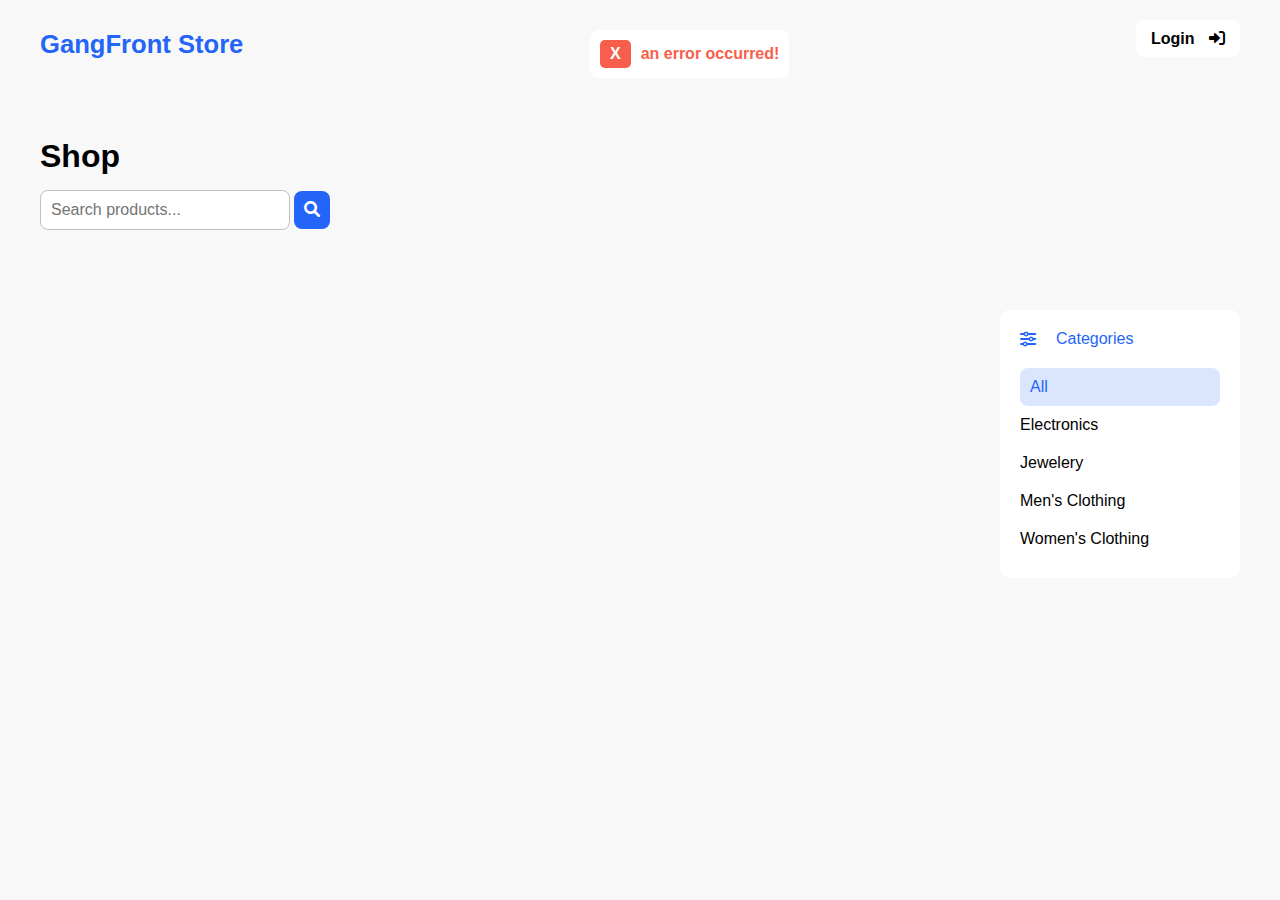
<file: index.html>
<!DOCTYPE html>
<html lang="en">
  <head>
    <meta charset="UTF-8" />
    <meta name="viewport" content="width=device-width, initial-scale=1.0" />
    <title>GangFront Store</title>
    <link
      rel="stylesheet"
      href="https://cdnjs.cloudflare.com/ajax/libs/font-awesome/6.0.0/css/all.min.css"
    />
    <link rel="stylesheet" href="./css/global.css" />
    <link rel="stylesheet" href="./css/index.css" />
  </head>
  <body>
    <header>
      <h3>GangFront Store</h3>
      <div id="modal">
        <span>X</span>
        <p></p>
      </div>
      <div>
        <a href="auth.html" id="login">
          Login
          <i class="fa-solid fa-right-to-bracket"></i>
        </a>
        <a href="dashboard.html" id="dashboard">
          Dashboard
          <i class="fa-solid fa-house"></i>
        </a>
      </div>
    </header>
    <div id="search">
      <h1>Shop</h1>
      <input type="text" placeholder="Search products..." />
      <button><i class="fa-solid fa-magnifying-glass"></i></button>
    </div>
    <div id="container">
      <div id="products"><span id="loader"></span></div>
      <div id="filter">
        <div>
          <i class="fa-solid fa-sliders"></i>
          <p>Categories</p>
        </div>
        <ul>
          <li class="selected">All</li>
          <li>Electronics</li>
          <li>Jewelery</li>
          <li>Men's Clothing</li>
          <li>Women's Clothing</li>
        </ul>
      </div>
    </div>
    <script type="module" src="./index.js"></script>
  </body>
</html>
</file>
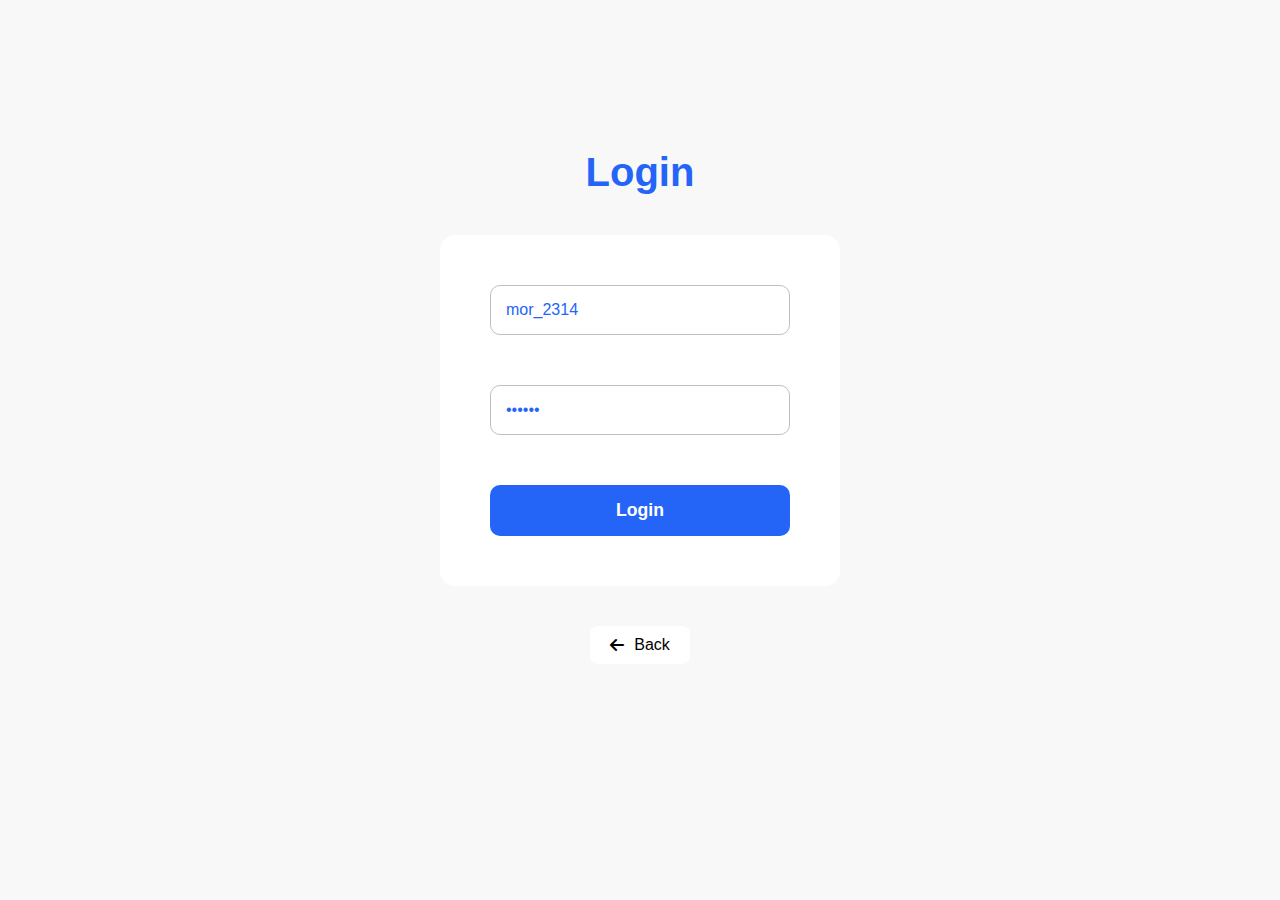
<file: auth.html>
<!DOCTYPE html>
<html lang="en">
  <head>
    <meta charset="UTF-8" />
    <meta name="viewport" content="width=device-width, initial-scale=1.0" />
    <title>Login</title>
    <link
      rel="stylesheet"
      href="https://cdnjs.cloudflare.com/ajax/libs/font-awesome/6.0.0/css/all.min.css"
    />
    <link rel="stylesheet" href="./css/global.css" />
    <link rel="stylesheet" href="./css/auth.css" />
  </head>
  <body>
    <div id="container">
      <div id="modal">
        <span>X</span>
        <p></p>
      </div>
      <h2>Login</h2>
      <form>
        <input type="text" placeholder="Username" value="mor_2314" />
        <input type="password" placeholder="Password" value="83r5^_" />
        <button type="submit">Login</button>
      </form>
      <a href="index.html">
        <i class="fa-solid fa-arrow-left"></i>
        <p>Back</p>
      </a>
    </div>

    <script type="module" src="./auth.js"></script>
  </body>
</html>
</file>
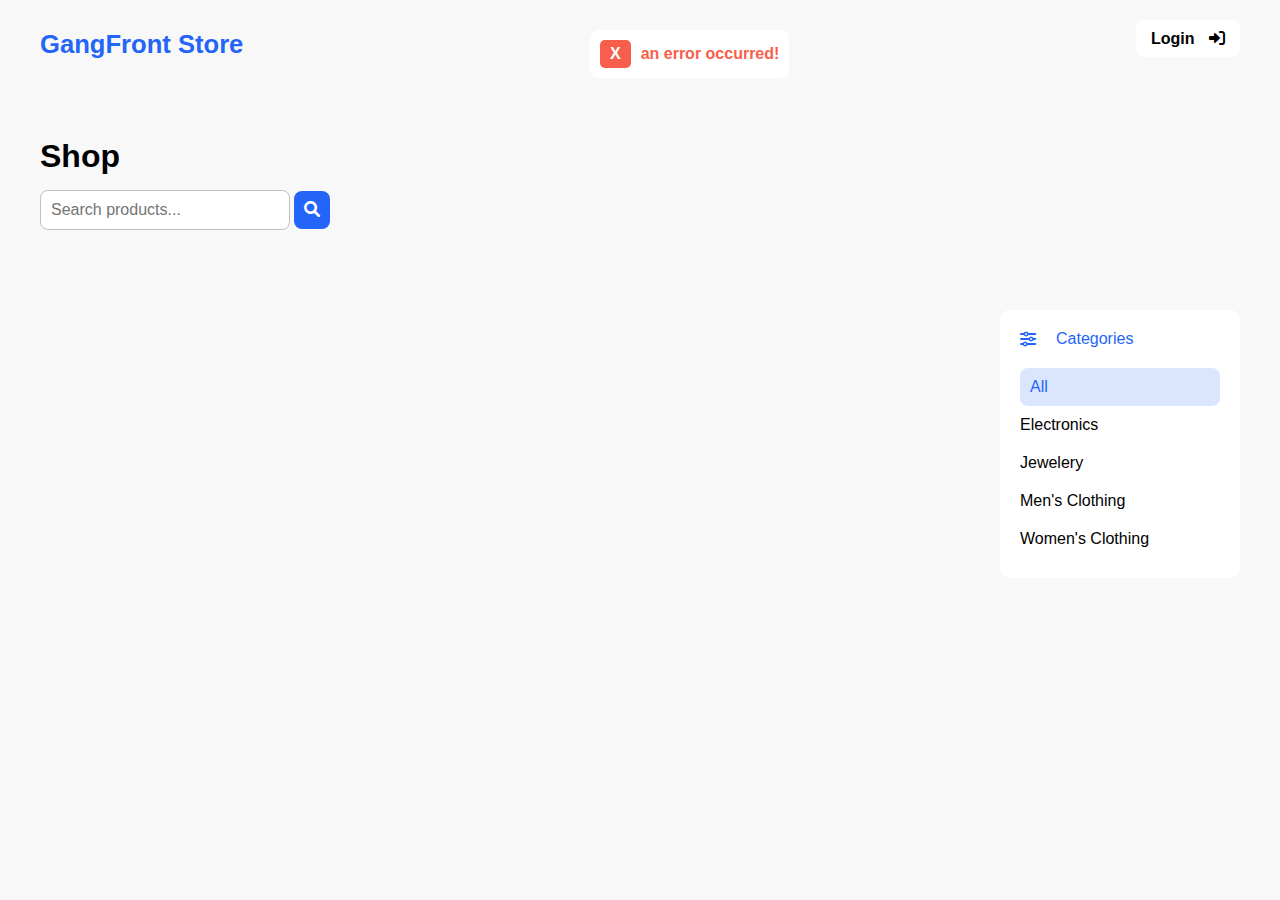
<file: dashboard.html>
<!DOCTYPE html>
<html lang="en">
  <head>
    <meta charset="UTF-8" />
    <meta name="viewport" content="width=device-width, initial-scale=1.0" />
    <title>Dashboard</title>
    <link
      rel="stylesheet"
      href="https://cdnjs.cloudflare.com/ajax/libs/font-awesome/6.0.0/css/all.min.css"
    />
    <link rel="stylesheet" href="./css/global.css" />
  </head>
  <body>
    <script type="module" src="./dashboard.js"></script>
  </body>
</html>
</file>
<file: css/global.css>
:root {
  --color-primary: #2465f7;
  --color-secondary: #1e66f72a;
  --color-background: #f8f8f8;
  --color-warning: #e9c601;
  --color-error: #f75e4b;
}

* {
  padding: 0;
  margin: 0;
  box-sizing: border-box;
  font-family: Arial, Helvetica, sans-serif;
}

body {
  max-width: 1200px;
  margin: auto;
  background-color: var(--color-background);
}

#loader {
  width: 100px;
  height: 100px;
  margin: auto;
  border: 7px solid var(--color-primary);
  border-bottom-color: transparent;
  border-top-color: transparent;
  border-radius: 50%;
  display: inline-block;
  animation: rotation 0.8s linear infinite;
}

@keyframes rotation {
  0% {
    transform: rotate(0deg);
  }
  100% {
    transform: rotate(360deg);
  }
}
#modal {
  display: none;
  justify-content: space-between;
  align-items: center;
  width: fit-content;
  background-color: #fff;
  padding: 10px 10px;
  border-radius: 8px;
  /* animation: show-modal 2s; */
}
#modal span {
  margin-right: 10px;
  padding: 5px 10px;
  border-radius: 5px;
  background-color: var(--color-error);
  color: #fff;
  cursor: pointer;
  font-weight: 900;
  transition: all 0.2s ease-in;
}
#modal p {
  font-weight: bold;
  color: var(--color-error);
}
@keyframes show-modal {
  0% {
    transform: translateY(-50px);
  }

  100% {
    transform: translateY(0px);
  }
}
@keyframes close-modal {
  0% {
    transform: translateY(0px);
  }

  100% {
    transform: translateY(-500px);
  }
}
</file>
<file: css/index.css>
header {
  display: flex;
  justify-content: space-between;
  padding: 30px 0;
  margin-bottom: 30px;
}
header h3 {
  color: var(--color-primary);
  font-size: 1.6rem;
}
header a {
  color: #000;
  text-decoration: none;
  background-color: #fff;
  padding: 10px 15px;
  border-radius: 8px;
  font-weight: 600;
  transition: all 0.1s ease-in;
}
header i {
  margin-left: 10px;
}
header a:hover {
  color: #fff;
  background-color: #000;
}
#search h1 {
  margin-bottom: 15px;
}
#search input {
  width: 250px;
  padding: 10px;
  border: silver 1px solid;
  border-radius: 8px;
  color: var(--color-primary);
  font-size: 1rem;
}
#search input:focus {
  outline: none;
  border: 2px solid var(--color-primary);
}
#search button {
  padding: 10px;
  border-radius: 8px;
  border: none;
  background-color: var(--color-primary);
  color: #fff;
  cursor: pointer;
  font-size: 1rem;
  transition: all 0.1s ease-in;
}
#search button:hover {
  background-color: var(--color-secondary);
  color: var(--color-primary);
}
#container {
  display: flex;
  margin: 80px 0 40px;
}
#filter {
  padding: 20px;
  background-color: #fff;
  margin-left: 20px;
  height: fit-content;
  border-radius: 10px;
}
#filter div {
  width: 200px;
  display: flex;
  align-items: center;
  margin-bottom: 20px;
  color: var(--color-primary);
}
#filter p {
  margin-left: 20px;
}
#filter li {
  list-style: none;
  padding: 10px 0;
  cursor: pointer;
}
#filter li:hover {
  color: var(--color-primary);
}
#filter .selected {
  background-color: var(--color-secondary);
  color: var(--color-primary);
  padding: 10px;
  border-radius: 8px;
}
#products {
  display: flex;
  flex-wrap: wrap;
  justify-content: space-between;
  width: 100%;
}
#products > div {
  background-color: #fff;
  width: 250px;
  margin-bottom: 20px;
  border-radius: 10px;
  padding: 15px;
  position: relative;
}
img {
  width: 220px;
  height: 220px;
  margin: 50px 0 40px;
}
h4 {
  color: var(--color-primary);
}
#price {
  display: flex;
  justify-content: space-between;
  align-items: center;
  margin: 30px 0 10px;
}
#price p {
  color: gray;
  font-weight: 600;
}
#price button {
  color: var(--color-primary);
  background-color: var(--color-secondary);
  border: none;
  padding: 5px 10px;
  cursor: pointer;
  border-radius: 8px;
  transition: all 0.1s ease-in;
}
#price button:hover {
  color: #fff;
  background-color: var(--color-primary);
}
#rate {
  position: absolute;
  top: 15px;
  background-color: var(--color-background);
  color: var(--color-warning);
  padding: 5px;
  border-radius: 5px;
  font-size: 0.9rem;
}
#count {
  position: absolute;
  top: 15px;
  right: 15px;
  background-color: var(--color-background);
  color: var(--color-error);
  padding: 5px;
  border-radius: 5px;
  font-size: 0.9rem;
}
</file>
<file: css/auth.css>
#container {
  display: flex;
  flex-direction: column;
  align-items: center;
  padding-top: 150px;
}
h2 {
  font-size: 2.5rem;
  margin-bottom: 40px;
  color: var(--color-primary);
}
form {
  display: flex;
  flex-direction: column;
  background-color: #fff;
  padding: 50px;
  border-radius: 15px;
}
input {
  border: 1px solid silver;
  margin-bottom: 50px;
  padding: 15px;
  width: 300px;
  font-size: 1rem;
  color: var(--color-primary);
  border-radius: 10px;
}
input:focus {
  outline: none;
  border-color: var(--color-primary);
}
button {
  border: none;
  background-color: var(--color-primary);
  padding: 15px;
  border-radius: 10px;
  color: #fff;
  font-size: 1.1rem;
  font-weight: 600;
  cursor: pointer;
  transition: all 0.1s ease-in;
}
button:hover {
  background-color: var(--color-secondary);
  color: var(--color-primary);
}
a {
  display: flex;
  align-items: center;
  text-decoration: none;
  color: black;
  margin-top: 40px;
  background-color: #fff;
  padding: 10px 20px;
  border-radius: 8px;
  transition: all 0.1s ease-in;
}
a p {
  margin-left: 10px;
}
a:hover {
  transform: scale(1.3);
}
</file>
